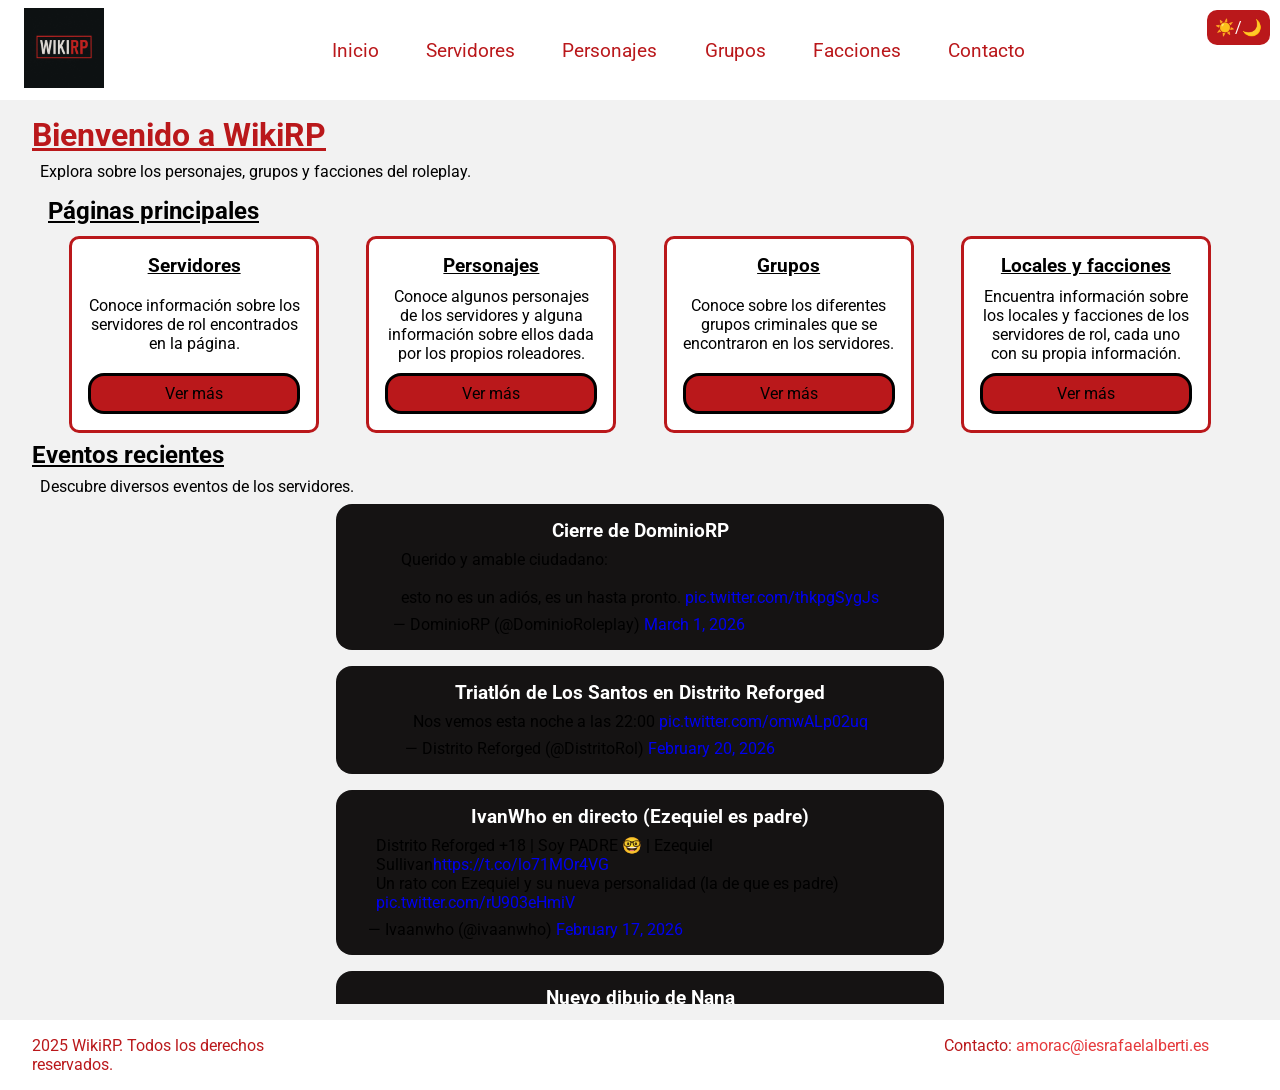
<file: index.html>
<!DOCTYPE html>
<html lang="es">
<head>
    <meta charset="UTF-8">
    <meta name="viewport" content="width=device-width, initial-scale=1.0">
    <link rel="stylesheet" href="assets/css/styles.css">
    <link rel="icon" href="assets/imagenes/logo.png">
    <title>WikiRP - Inicio</title>
</head>
<body>
    <input type="checkbox" id="modo">
    <label for="modo" class="boton_modo">☀️/🌙</label>
    <header class="cabecera">
        <!--Logo apuntando a la pagina index-->
        <a href="index.html" class="enlace_cabecera">
            <img src="assets/imagenes/logo.png" alt="Logo inicio" class="logo_cabecera">
        </a>

        <!--Menú de la cabecera-->
        <nav class="menu_cabecera">
            <ul class="menu_cabecera">
                <li><a href="index.html" class="menu__opcion">Inicio</a></li>
                <li><a href="servidor.html" class="menu__opcion">Servidores</a></li>
                <li><a href="personajes.html" class="menu__opcion">Personajes</a></li>
                <li><a href="grupos.html" class="menu__opcion">Grupos</a></li>
                <li><a href="facciones.html" class="menu__opcion">Facciones</a></li>
                <li><a href="contacto.html" class="menu__opcion">Contacto</a></li>
            </ul>
        </nav>
    </header>
    <main class="cuerpo">
        <section class="bienvenida">
            <h1>Bienvenido a WikiRP</h1>
            <p>Explora sobre los personajes, grupos y facciones del roleplay.</p>
        </section>
        
        <section class="principal">
            <h2>Páginas principales</h2>
            <article class="articulo_principal">
                <h3>Servidores</h3>
                <p>Conoce información sobre los servidores de rol encontrados en la página.</p>
                <a href="servidor.html">Ver más</a>
            </article>
            <article class="articulo_principal">
                <h3>Personajes</h3>
                <p>Conoce algunos personajes de los servidores y alguna información sobre ellos dada por los propios roleadores.</p>
                <a href="personajes.html">Ver más</a>
            </article>
            <article class="articulo_principal">
                <h3>Grupos</h3>
                <p>Conoce sobre los diferentes grupos criminales que se encontraron en los servidores.</p>
                <a href="grupos.html">Ver más</a>
            </article>
            <article class="articulo_principal">
                <h3>Locales y facciones</h3>
                <p>Encuentra información sobre los locales y facciones de los servidores de rol, cada uno con su propia información.</p>
                <a href="facciones.html">Ver más</a>
            </article>
        </section>
        <section class="eventos">
            <h2>Eventos recientes</h2>
            <p>Descubre diversos eventos de los servidores.</p>
            <div class="div_eventos">
                <article class="articulo_eventos">
                    <h3>Cierre de DominioRP</h3>
                    <blockquote class="twitter-tweet"><p lang="es" dir="ltr">Querido y amable ciudadano:<br><br>esto no es un adiós, es un hasta pronto. <a href="https://t.co/thkpgSygJs">pic.twitter.com/thkpgSygJs</a></p>&mdash; DominioRP (@DominioRoleplay) <a href="https://twitter.com/DominioRoleplay/status/2028074700178370876?ref_src=twsrc%5Etfw">March 1, 2026</a></blockquote> <script async src="https://platform.twitter.com/widgets.js" charset="utf-8"></script>
                </article>
                <article class="articulo_eventos">
                    <h3>Triatlón de Los Santos en Distrito Reforged</h3>
                    <blockquote class="twitter-tweet"><p lang="es" dir="ltr">Nos vemos esta noche a las 22:00 <a href="https://t.co/omwALp02uq">pic.twitter.com/omwALp02uq</a></p>&mdash; Distrito Reforged (@DistritoRol) <a href="https://twitter.com/DistritoRol/status/2024901107776967159?ref_src=twsrc%5Etfw">February 20, 2026</a></blockquote> <script async src="https://platform.twitter.com/widgets.js" charset="utf-8"></script>
                </article>
                <article class="articulo_eventos">
                    <h3>IvanWho en directo (Ezequiel es padre)</h3>
                    <blockquote class="twitter-tweet"><p lang="es" dir="ltr">Distrito Reforged +18 | Soy PADRE 🤓 | Ezequiel Sullivan<a href="https://t.co/lo71MOr4VG">https://t.co/lo71MOr4VG</a><br>Un rato con Ezequiel y su nueva personalidad (la de que es padre) <a href="https://t.co/rU903eHmiV">pic.twitter.com/rU903eHmiV</a></p>&mdash; Ivaanwho (@ivaanwho) <a href="https://twitter.com/ivaanwho/status/2023791244493918577?ref_src=twsrc%5Etfw">February 17, 2026</a></blockquote> <script async src="https://platform.twitter.com/widgets.js" charset="utf-8"></script>
                </article>
                <article class="articulo_eventos">
                    <h3>Nuevo dibujo de Nana</h3>
                    <blockquote class="twitter-tweet"><p lang="es" dir="ltr">Aprender a pintar con teoria: ❌<br><br>Aprender a pintar con pjs q me gustan sin saber que hago:✅ <a href="https://t.co/OByi9kUQCJ">pic.twitter.com/OByi9kUQCJ</a></p>&mdash; Nana🍉 (@Nana_ttt_) <a href="https://twitter.com/Nana_ttt_/status/2025393089108480256?ref_src=twsrc%5Etfw">February 22, 2026</a></blockquote> <script async src="https://platform.twitter.com/widgets.js" charset="utf-8"></script>
                </article>
            </div>
            
        </section>
    </main>
    <footer class="pie">
        <p class="pie_parte">2025 WikiRP. Todos los derechos reservados.</p>
        <p class="pie_parte">Contacto: <a href="mailto:amorac@iesrafaelalberti.es">amorac@iesrafaelalberti.es</a></p>
    </footer>
</body>
</html>
</file>
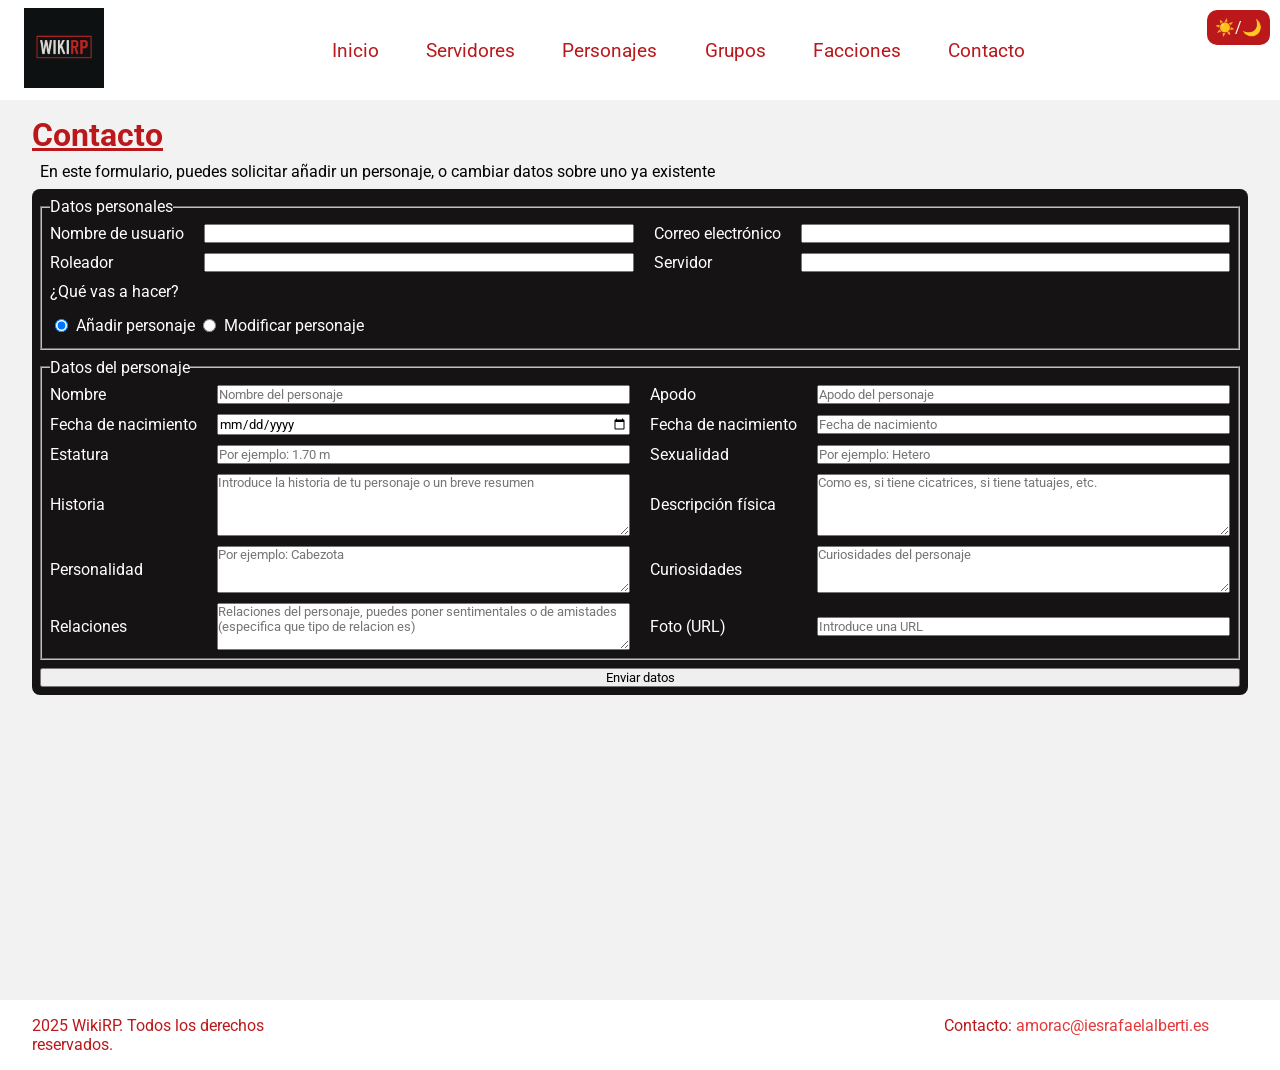
<file: contacto.html>
<!DOCTYPE html>
<html lang="es">
<head>
    <meta charset="UTF-8">
    <meta name="viewport" content="width=device-width, initial-scale=1.0">
    <link rel="stylesheet" href="assets/css/styles.css">
    <link rel="icon" href="assets/imagenes/logo.png">
    <title>WikiRP - Contacto</title>
</head>
<body>
    <input type="checkbox" id="modo">
    <label for="modo" class="boton_modo">☀️/🌙</label>
    <header class="cabecera">
        <!--Logo apuntando a la pagina index-->
        <a href="index.html" class="enlace_cabecera">
            <img src="assets/imagenes/logo.png" alt="Logo inicio" class="logo_cabecera">
        </a>

        <!--Menú de la cabecera-->
        <nav class="menu_cabecera">
            <ul class="menu_cabecera">
                <li><a href="index.html" class="menu__opcion">Inicio</a></li>
                <li><a href="servidor.html" class="menu__opcion">Servidores</a></li>
                <li><a href="personajes.html" class="menu__opcion">Personajes</a></li>
                <li><a href="grupos.html" class="menu__opcion">Grupos</a></li>
                <li><a href="facciones.html" class="menu__opcion">Facciones</a></li>
                <li><a href="contacto.html" class="menu__opcion">Contacto</a></li>
            </ul>
        </nav>
    </header>
    <main class="cuerpo">
        <h1>Contacto</h1>
        <p class="cuerpo_p">En este formulario, puedes solicitar añadir un personaje, o cambiar datos sobre uno ya existente</p>

        <form>
            <fieldset>
                <legend>Datos personales</legend>

                <label for="usuario">Nombre de usuario</label>
                <input type="text" name="usuario" id="usuario" required>

                <label for="email">Correo electrónico</label>
                <input type="email" name="email" id="email" required>

                <label for="roleador">Roleador</label>
                <input type="text" name="roleador" id="roleador" required>

                <label for="servidor">Servidor</label>
                <input type="text" name="servidor" id="servidor" required>

                <p>¿Qué vas a hacer?</p>
                <div class="input_button">
                    <input type="radio" name="boton" value="añadir" checked> Añadir personaje
                    <input type="radio" name="boton" value="modificar"> Modificar personaje
                </div>
            </fieldset>
            <!--Luego con JS se añadrán más campos dependiendo del botón que se elija-->
        </form>
    </main>
    <footer class="pie">
        <p class="pie_parte">2025 WikiRP. Todos los derechos reservados.</p>
        <p class="pie_parte">Contacto: <a href="mailto:amorac@iesrafaelalberti.es">amorac@iesrafaelalberti.es</a></p>
    </footer>
    <script src="assets/js/script.js"></script>
</body>
</html>
</file>
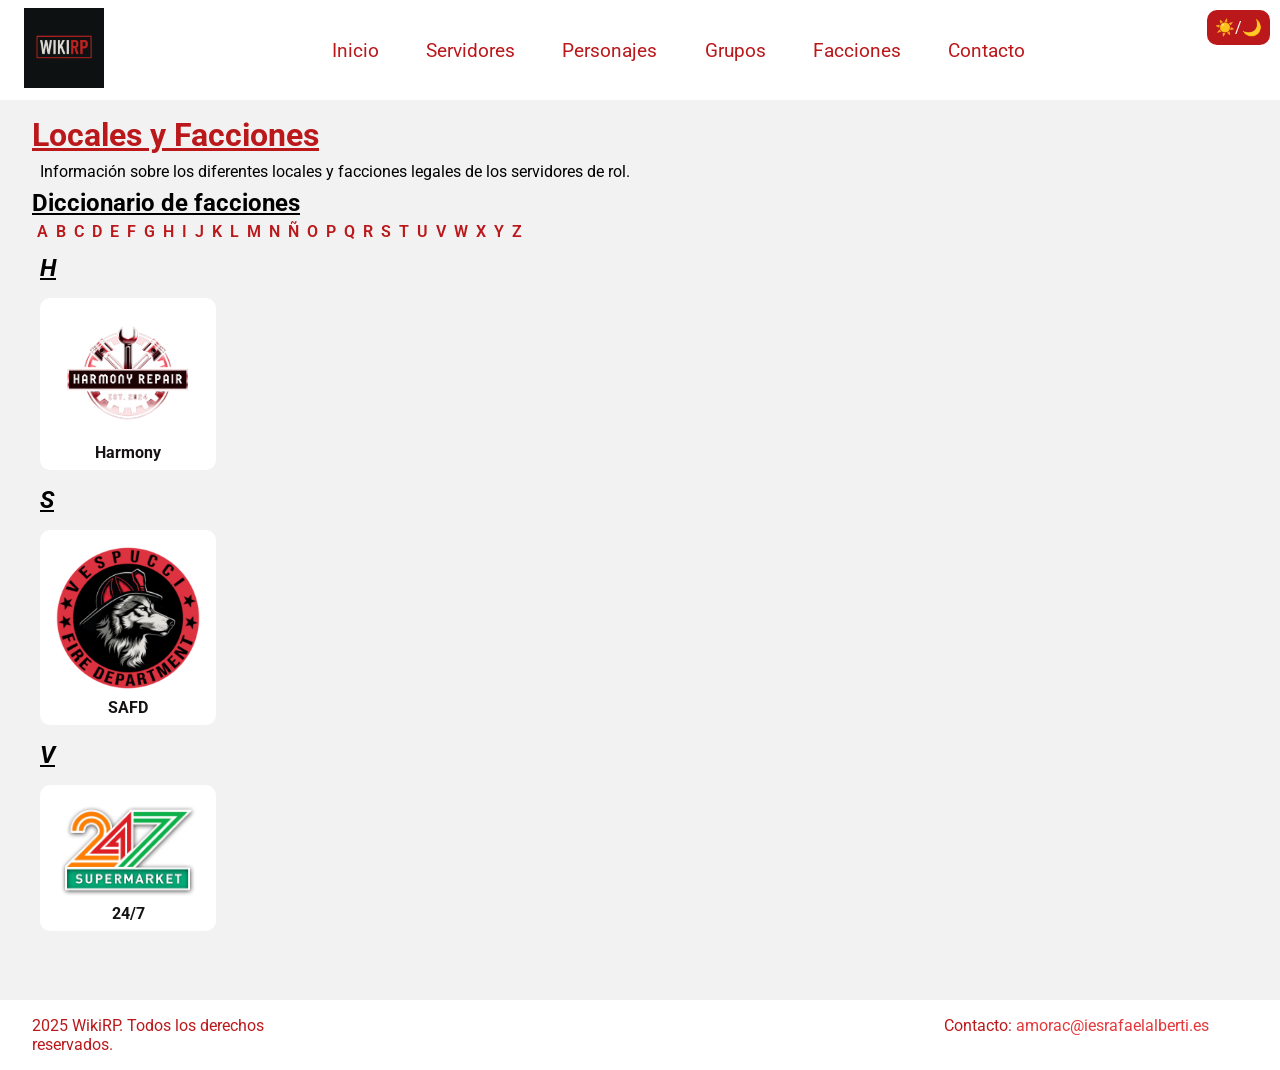
<file: facciones.html>
<!DOCTYPE html>
<html lang="es">
<head>
    <meta charset="UTF-8">
    <meta name="viewport" content="width=device-width, initial-scale=1.0">
    <link rel="stylesheet" href="assets/css/styles.css">
    <link rel="icon" href="assets/imagenes/logo.png">
    <title>WikiRP - Facciones</title>
</head>
<body>
    <input type="checkbox" id="modo">
    <label for="modo" class="boton_modo">☀️/🌙</label>
    <header class="cabecera">
        <!--Logo apuntando a la pagina index-->
        <a href="index.html" class="enlace_cabecera">
            <img src="assets/imagenes/logo.png" alt="Logo inicio" class="logo_cabecera">
        </a>

        <!--Menú de la cabecera-->
        <nav class="menu_cabecera">
            <ul class="menu_cabecera">
                <li><a href="index.html" class="menu__opcion">Inicio</a></li>
                <li><a href="servidor.html" class="menu__opcion">Servidores</a></li>
                <li><a href="personajes.html" class="menu__opcion">Personajes</a></li>
                <li><a href="grupos.html" class="menu__opcion">Grupos</a></li>
                <li><a href="facciones.html" class="menu__opcion">Facciones</a></li>
                <li><a href="contacto.html" class="menu__opcion">Contacto</a></li>
            </ul>
        </nav>
    </header>
    <main class="cuerpo">
        <h1>Locales y Facciones</h1>
        <p class="cuerpo_p">Información sobre los diferentes locales y facciones legales de los servidores de rol.</p>

        <h2>Diccionario de facciones</h2>
        <ul class="diccionario">
            <li><a href="#A">A</a></li>
                <li><a href="#B">B</a></li>
                <li><a href="#C">C</a></li>
                <li><a href="#D">D</a></li>
                <li><a href="#E">E</a></li>
                <li><a href="#F">F</a></li>
                <li><a href="#G">G</a></li>
                <li><a href="#H">H</a></li>
                <li><a href="#I">I</a></li>
                <li><a href="#J">J</a></li>
                <li><a href="#K">K</a></li>
                <li><a href="#L">L</a></li>
                <li><a href="#M">M</a></li>
                <li><a href="#N">N</a></li>
                <li><a href="#Ñ">Ñ</a></li>
                <li><a href="#O">O</a></li>
                <li><a href="#P">P</a></li>
                <li><a href="#Q">Q</a></li>
                <li><a href="#R">R</a></li>
                <li><a href="#S">S</a></li>
                <li><a href="#T">T</a></li>
                <li><a href="#U">U</a></li>
                <li><a href="#V">V</a></li>
                <li><a href="#W">W</a></li>
                <li><a href="#X">X</a></li>
                <li><a href="#Y">Y</a></li>
                <li><a href="#Z">Z</a></li>
        </ul>

        <section class="lista_diccionario">
            <h3 id="H">H</h3>
            <ul class="elemento_diccionario">
                <li>
                    <a href="facciones/harmony.html">
                        <img src="assets/imagenes/imagenes_facciones/harmony-logo.png" alt="Logo del Harmony">
                        <span>Harmony</span>
                    </a>
                </li>
            </ul>

            <h3 id="S">S</h3>
            <ul class="elemento_diccionario">
                <li>
                    <a href="facciones/safd.html">
                        <img src="assets/imagenes/imagenes_facciones/logo_safd_infames.png" alt="Logo de SAFD de infames">
                        <span>SAFD</span>
                    </a>
                </li>
            </ul>

            <h3 id="V">V</h3>
            <ul class="elemento_diccionario">
                <li>
                    <a href="facciones/247.html">
                        <img src="assets/imagenes/imagenes_facciones/247_logo.png" alt="Logo del 24/7">
                        <span>24/7</span>
                    </a>
                </li>
            </ul>
        </section>
    </main>
    <footer class="pie">
        <p class="pie_parte">2025 WikiRP. Todos los derechos reservados.</p>
        <p class="pie_parte">Contacto: <a href="mailto:amorac@iesrafaelalberti.es">amorac@iesrafaelalberti.es</a></p>
    </footer>
</body>
</html>
</file>
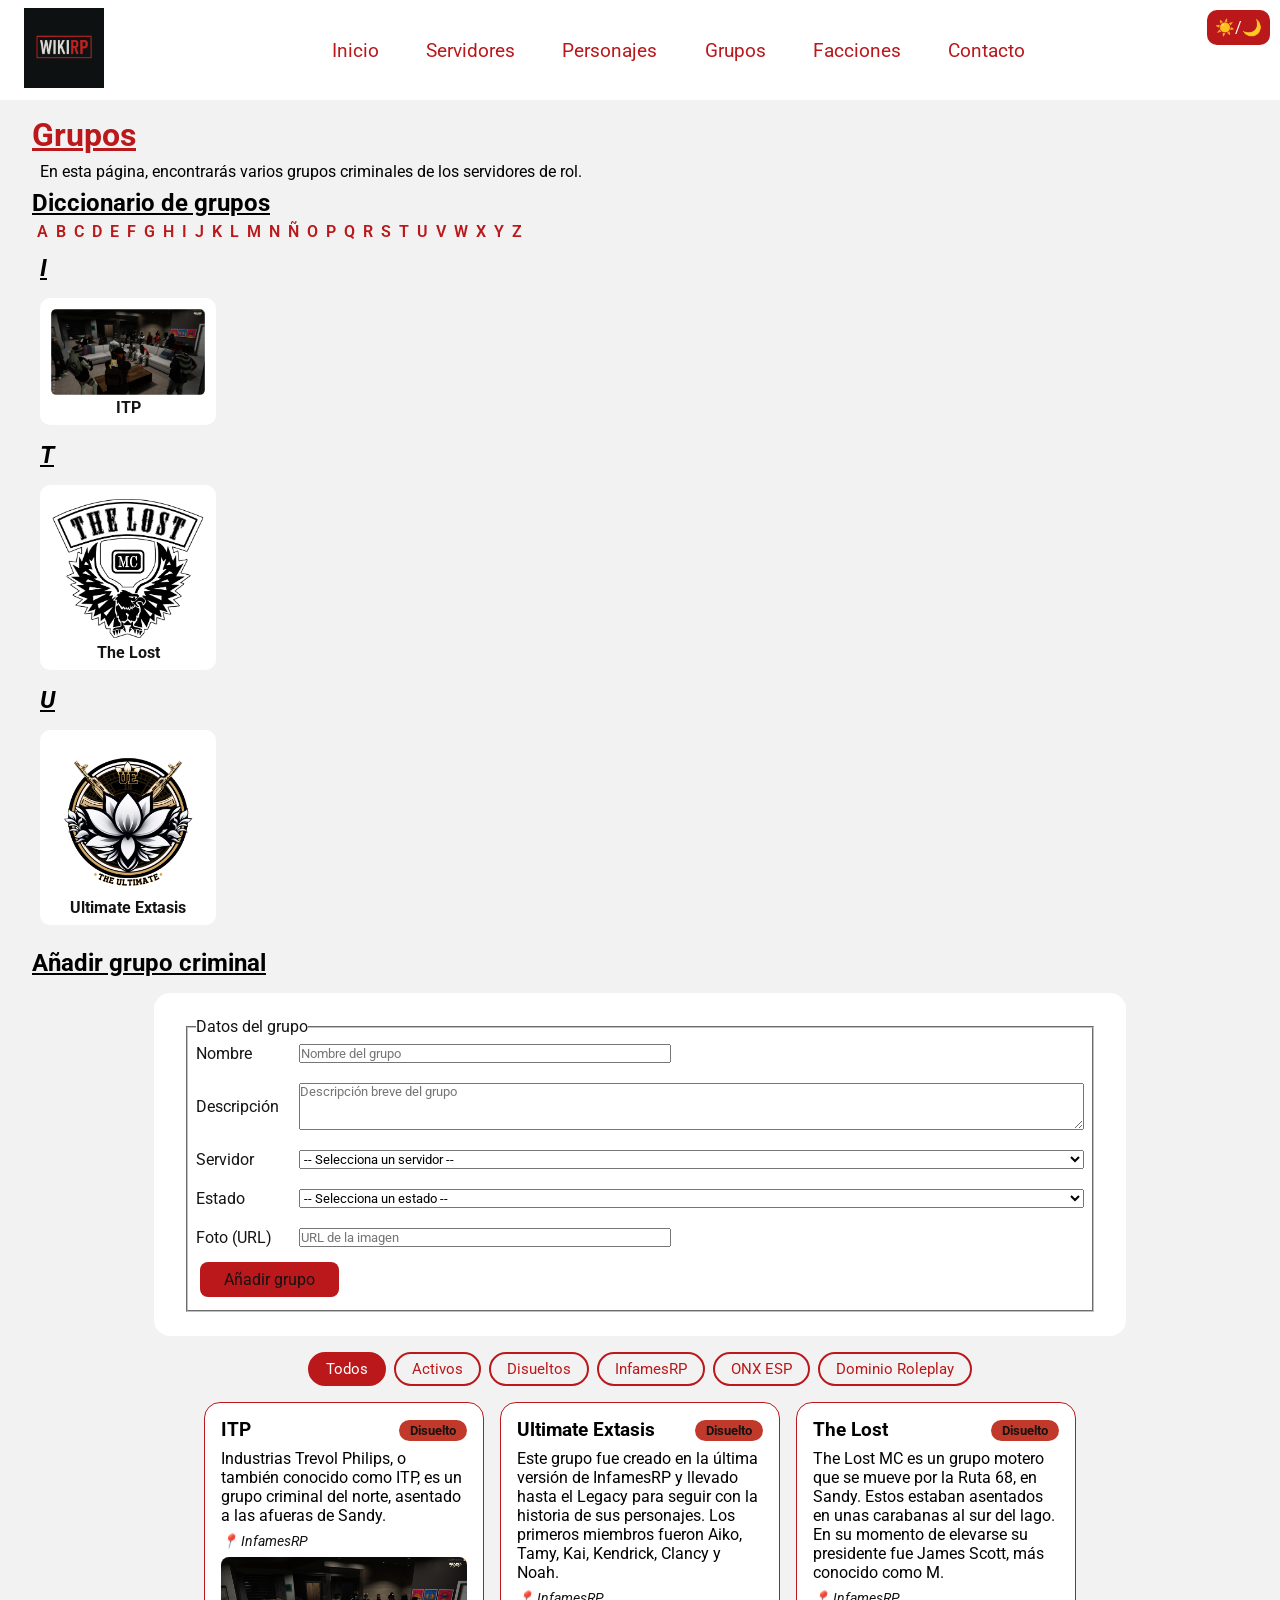
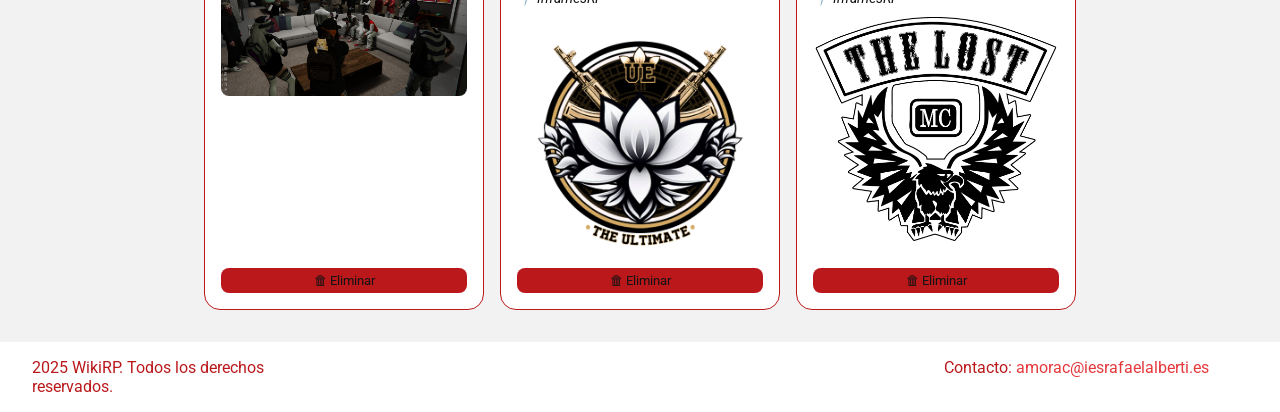
<file: grupos.html>
<!DOCTYPE html>
<html lang="es">
<head>
    <meta charset="UTF-8">
    <meta name="viewport" content="width=device-width, initial-scale=1.0">
    <link rel="stylesheet" href="assets/css/styles.css">
    <link rel="icon" href="assets/imagenes/logo.png">
    <title>WikiRP - Grupos</title>
</head>
<body>
    <input type="checkbox" id="modo">
    <label for="modo" class="boton_modo">☀️/🌙</label>
    <header class="cabecera">
        <!--Logo apuntando a la pagina index-->
        <a href="index.html" class="enlace_cabecera">
            <img src="assets/imagenes/logo.png" alt="Logo inicio" class="logo_cabecera">
        </a>

        <!--Menú de la cabecera-->
        <nav class="menu_cabecera">
            <ul class="menu_cabecera">
                <li><a href="index.html" class="menu__opcion">Inicio</a></li>
                <li><a href="servidor.html" class="menu__opcion">Servidores</a></li>
                <li><a href="personajes.html" class="menu__opcion">Personajes</a></li>
                <li><a href="grupos.html" class="menu__opcion">Grupos</a></li>
                <li><a href="facciones.html" class="menu__opcion">Facciones</a></li>
                <li><a href="contacto.html" class="menu__opcion">Contacto</a></li>
            </ul>
        </nav>
    </header>
    <main class="cuerpo">
        <h1>Grupos</h1>
        <p class="cuerpo_p">En esta página, encontrarás varios grupos criminales de los servidores de rol.</p>

        <h2>Diccionario de grupos</h2>
        <ul class="diccionario">
            <li><a href="#A">A</a></li>
                <li><a href="#B">B</a></li>
                <li><a href="#C">C</a></li>
                <li><a href="#D">D</a></li>
                <li><a href="#E">E</a></li>
                <li><a href="#F">F</a></li>
                <li><a href="#G">G</a></li>
                <li><a href="#H">H</a></li>
                <li><a href="#I">I</a></li>
                <li><a href="#J">J</a></li>
                <li><a href="#K">K</a></li>
                <li><a href="#L">L</a></li>
                <li><a href="#M">M</a></li>
                <li><a href="#N">N</a></li>
                <li><a href="#Ñ">Ñ</a></li>
                <li><a href="#O">O</a></li>
                <li><a href="#P">P</a></li>
                <li><a href="#Q">Q</a></li>
                <li><a href="#R">R</a></li>
                <li><a href="#S">S</a></li>
                <li><a href="#T">T</a></li>
                <li><a href="#U">U</a></li>
                <li><a href="#V">V</a></li>
                <li><a href="#W">W</a></li>
                <li><a href="#X">X</a></li>
                <li><a href="#Y">Y</a></li>
                <li><a href="#Z">Z</a></li>
        </ul>

        <section class="lista_diccionario">
            <h3 id="I">I</h3>
            <ul class="elemento_diccionario">
                <li>
                    <a href="grupos/itp.html">
                        <img src="assets/imagenes/imagenes_grupos/itp-reunion.png" alt="Imagen sobre ITP">
                        <span>ITP</span>
                    </a>
                </li>
            </ul>

            <h3 id="T">T</h3>
            <ul class="elemento_diccionario">
                <li>
                    <a href="grupos/the-lost.html">
                        <img src="assets/imagenes/imagenes_grupos/The_Lost_logo.png" alt="Logo de The Lost">
                        <span>The Lost</span>
                    </a>
                </li>
            </ul>

            <h3 id="U">U</h3>
            <ul class="elemento_diccionario">
                <li>
                    <a href="grupos/ultimate-extasis.html">
                        <img src="assets/imagenes/imagenes_grupos/the-ultimate.png" alt="Logo de Ultimate Extasis">
                        <span>Ultimate Extasis</span>
                    </a>
                </li>
            </ul>
        </section>
    </main>
    <footer class="pie">
        <p class="pie_parte">2025 WikiRP. Todos los derechos reservados.</p>
        <p class="pie_parte">Contacto: <a href="mailto:amorac@iesrafaelalberti.es">amorac@iesrafaelalberti.es</a></p>
    </footer>
    <script src="assets/js/script.js"></script>
</body>
</html>
</file>
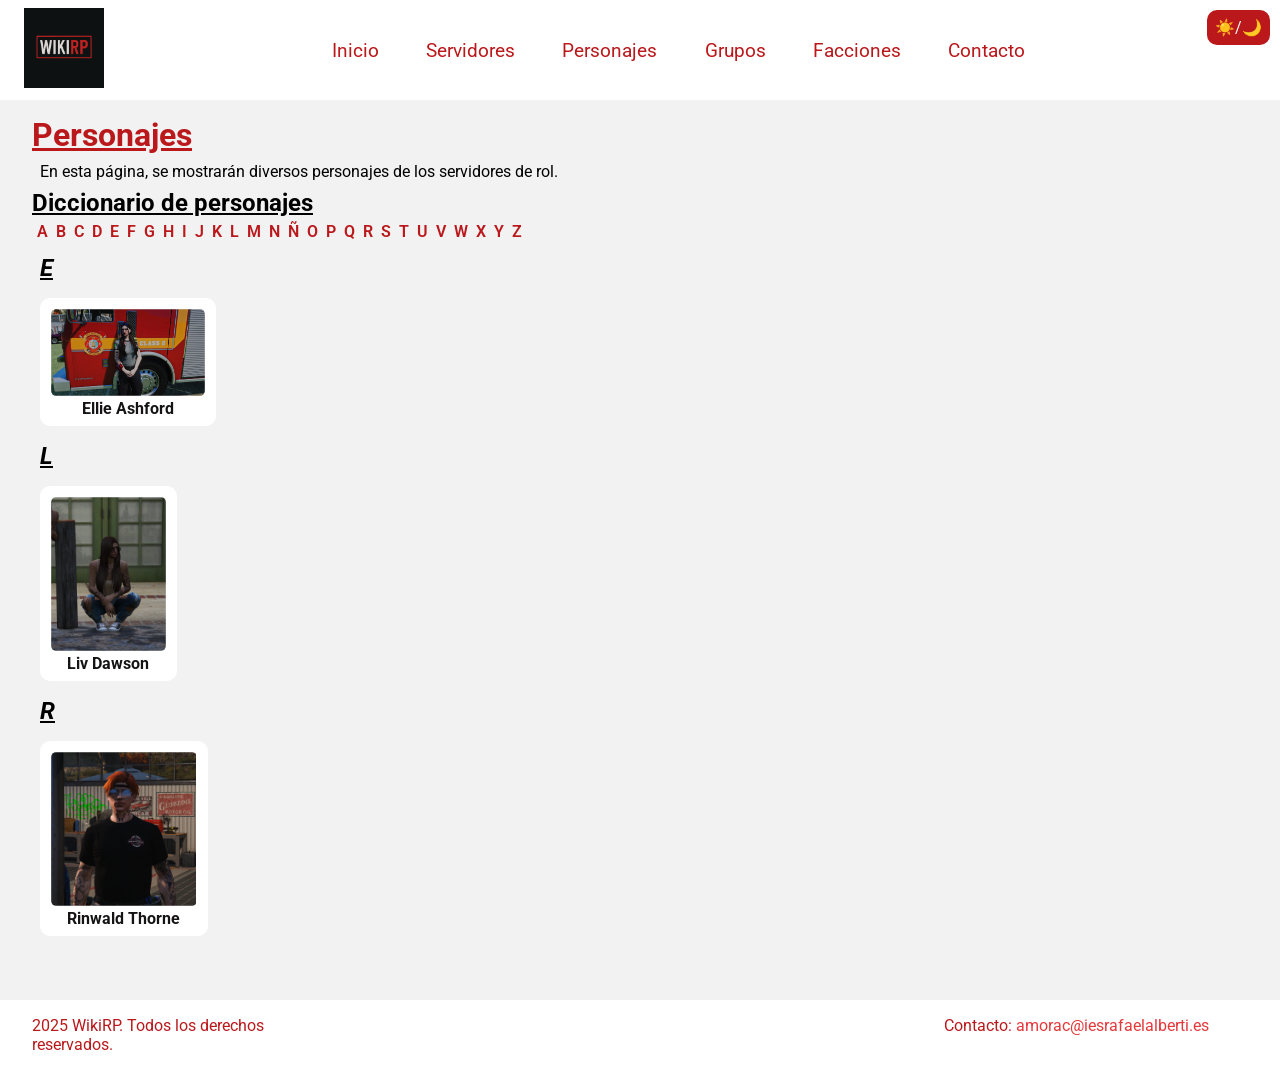
<file: personajes.html>
<!DOCTYPE html>
<html lang="es">
<head>
    <meta charset="UTF-8">
    <meta name="viewport" content="width=device-width, initial-scale=1.0">
    <link rel="stylesheet" href="assets/css/styles.css">
    <link rel="icon" href="assets/imagenes/logo.png">
    <title>WikiRP - Personajes</title>
</head>
<body>
    <input type="checkbox" id="modo">
    <label for="modo" class="boton_modo">☀️/🌙</label>
    <header class="cabecera">
        <!--Logo apuntando a la pagina index-->
        <a href="index.html" class="enlace_cabecera">
            <img src="assets/imagenes/logo.png" alt="Logo inicio" class="logo_cabecera">
        </a>

        <!--Menú de la cabecera-->
        <nav class="menu_cabecera">
            <ul class="menu_cabecera">
                <li><a href="index.html" class="menu__opcion">Inicio</a></li>
                <li><a href="servidor.html" class="menu__opcion">Servidores</a></li>
                <li><a href="personajes.html" class="menu__opcion">Personajes</a></li>
                <li><a href="grupos.html" class="menu__opcion">Grupos</a></li>
                <li><a href="facciones.html" class="menu__opcion">Facciones</a></li>
                <li><a href="contacto.html" class="menu__opcion">Contacto</a></li>
            </ul>
        </nav>
    </header>
    <main class="cuerpo">
        <h1>Personajes</h1>
        <p class="cuerpo_p">En esta página, se mostrarán diversos personajes de los servidores de rol.</p>
        <h2>Diccionario de personajes</h2>
        <ul class="diccionario">
            <li><a href="#A">A</a></li>
            <li><a href="#B">B</a></li>
            <li><a href="#C">C</a></li>
            <li><a href="#D">D</a></li>
            <li><a href="#E">E</a></li>
            <li><a href="#F">F</a></li>
            <li><a href="#G">G</a></li>
            <li><a href="#H">H</a></li>
            <li><a href="#I">I</a></li>
            <li><a href="#J">J</a></li>
            <li><a href="#K">K</a></li>
            <li><a href="#L">L</a></li>
            <li><a href="#M">M</a></li>
            <li><a href="#N">N</a></li>
            <li><a href="#Ñ">Ñ</a></li>
            <li><a href="#O">O</a></li>
            <li><a href="#P">P</a></li>
            <li><a href="#Q">Q</a></li>
            <li><a href="#R">R</a></li>
            <li><a href="#S">S</a></li>
            <li><a href="#T">T</a></li>
            <li><a href="#U">U</a></li>
            <li><a href="#V">V</a></li>
            <li><a href="#W">W</a></li>
            <li><a href="#X">X</a></li>
            <li><a href="#Y">Y</a></li>
            <li><a href="#Z">Z</a></li>
        </ul>
    
        <section class="lista_diccionario">
            <h3 id="E">E</h3>
            <ul class="elemento_diccionario">
                <li>
                    <a href="personajes/ellie-ashford.html">
                        <img src="assets/imagenes/imagenes_personajes/ellie.png" alt="Ellie Ashford">
                        <span>Ellie Ashford</span>
                    </a>
                </li>
            </ul>

            <h3 id="L">L</h3>
            <ul class="elemento_diccionario">
                <li>
                    <a href="personajes/liv-dawson.html">
                        <img src="assets/imagenes/imagenes_personajes/liv.png" alt="">
                        <span>Liv Dawson</span>
                    </a>
                </li>
            </ul>

            <h3 id="R">R</h3>
            <ul class="elemento_diccionario">
                <li>
                    <a href="personajes/rinwald-thorne.html">
                        <img src="assets/imagenes/imagenes_personajes/rin.png" alt="Rinwald Thorne">
                        <span>Rinwald Thorne</span>
                    </a>
                </li>
            </ul>
        </section>
    </main>
    <footer class="pie">
        <p class="pie_parte">2025 WikiRP. Todos los derechos reservados.</p>
        <p class="pie_parte">Contacto: <a href="mailto:amorac@iesrafaelalberti.es">amorac@iesrafaelalberti.es</a></p>
    </footer>
</body>
</html>
</file>
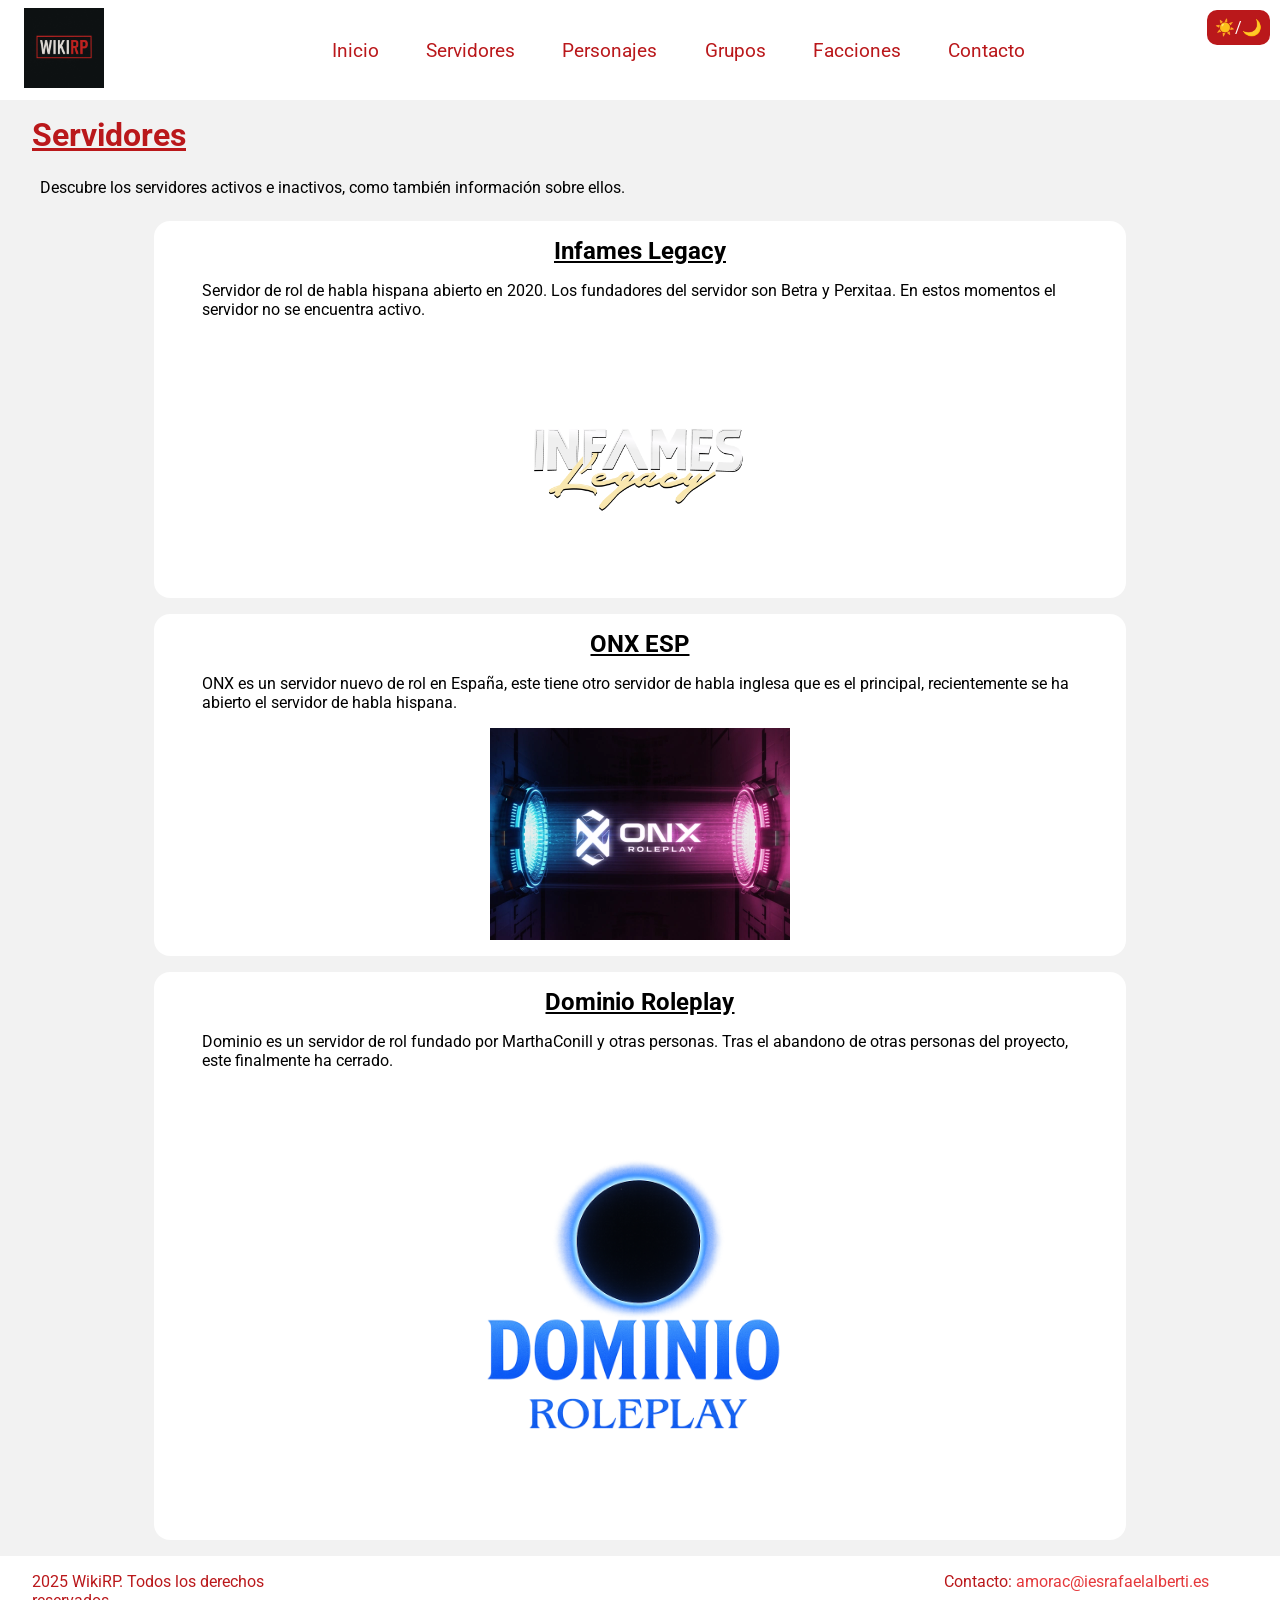
<file: servidor.html>
<!DOCTYPE html>
<html lang="es">
<head>
    <meta charset="UTF-8">
    <meta name="viewport" content="width=device-width, initial-scale=1.0">
    <link rel="stylesheet" href="assets/css/styles.css">
    <link rel="icon" href="assets/imagenes/logo.png">
    <title>WikiRP - Servidores</title>
</head>
<body>
    <input type="checkbox" id="modo">
    <label for="modo" class="boton_modo">☀️/🌙</label>
    <header class="cabecera">
        <!--Logo apuntando a la pagina index-->
        <a href="index.html" class="enlace_cabecera">
            <img src="assets/imagenes/logo.png" alt="Logo inicio" class="logo_cabecera">
        </a>

        <!--Menú de la cabecera-->
        <nav class="menu_cabecera">
            <ul class="menu_cabecera">
                <li><a href="index.html" class="menu__opcion">Inicio</a></li>
                <li><a href="servidor.html" class="menu__opcion">Servidores</a></li>
                <li><a href="personajes.html" class="menu__opcion">Personajes</a></li>
                <li><a href="grupos.html" class="menu__opcion">Grupos</a></li>
                <li><a href="facciones.html" class="menu__opcion">Facciones</a></li>
                <li><a href="contacto.html" class="menu__opcion">Contacto</a></li>
            </ul>
        </nav>
    </header>
    <main class="cuerpo">
        <section class="servidores_section">
            <h1>Servidores</h1>
            <p class="cuerpo_p">Descubre los servidores activos e inactivos, como también información sobre ellos.</p>
            <article class="articulos_servidores">
                <h2><a href="servidores/infamesrp.html">Infames Legacy</a></h2>
                <p>Servidor de rol de habla hispana abierto en 2020. Los fundadores del servidor son Betra y Perxitaa. En estos momentos el servidor no se encuentra activo.</p>
                <a href="servidores/infamesrp.html"><img src="assets/imagenes/imagenes_servidores/infames_logo.png" alt="Imagen sobre el logo de infames con enlace a la página de infames"></a>
            </article>
            <article class="articulos_servidores">
                <h2><a href="servidores/onxrp.html">ONX ESP</a></h2>
                <p>ONX es un servidor nuevo de rol en España, este tiene otro servidor de habla inglesa que es el principal, recientemente se ha abierto el servidor de habla hispana.</p>
                <a href="servidores/onxrp.html"><img src="assets/imagenes/imagenes_servidores/onx_logo.png" alt="Imagen sobre el logo de onx con enlace a la página de onx"></a>
            </article>
            <article class="articulos_servidores">
                <h2><a href="servidores/dominiorp.html">Dominio Roleplay</a></h2>
                <p>Dominio es un servidor de rol fundado por MarthaConill y otras personas. Tras el abandono de otras personas del proyecto, este finalmente ha cerrado.</p>
                <a href="servidores/dominiorp.html"><img src="assets/imagenes/imagenes_servidores/dominio_logo.png" alt="Imagen sobre el logo de dominio con enlace a la página de dominio"></a>
            </article>
        </section>
    </main>
    <footer class="pie">
        <p class="pie_parte">2025 WikiRP. Todos los derechos reservados.</p>
        <p class="pie_parte">Contacto: <a href="mailto:amorac@iesrafaelalberti.es">amorac@iesrafaelalberti.es</a></p>
    </footer>
</body>
</html>
</file>
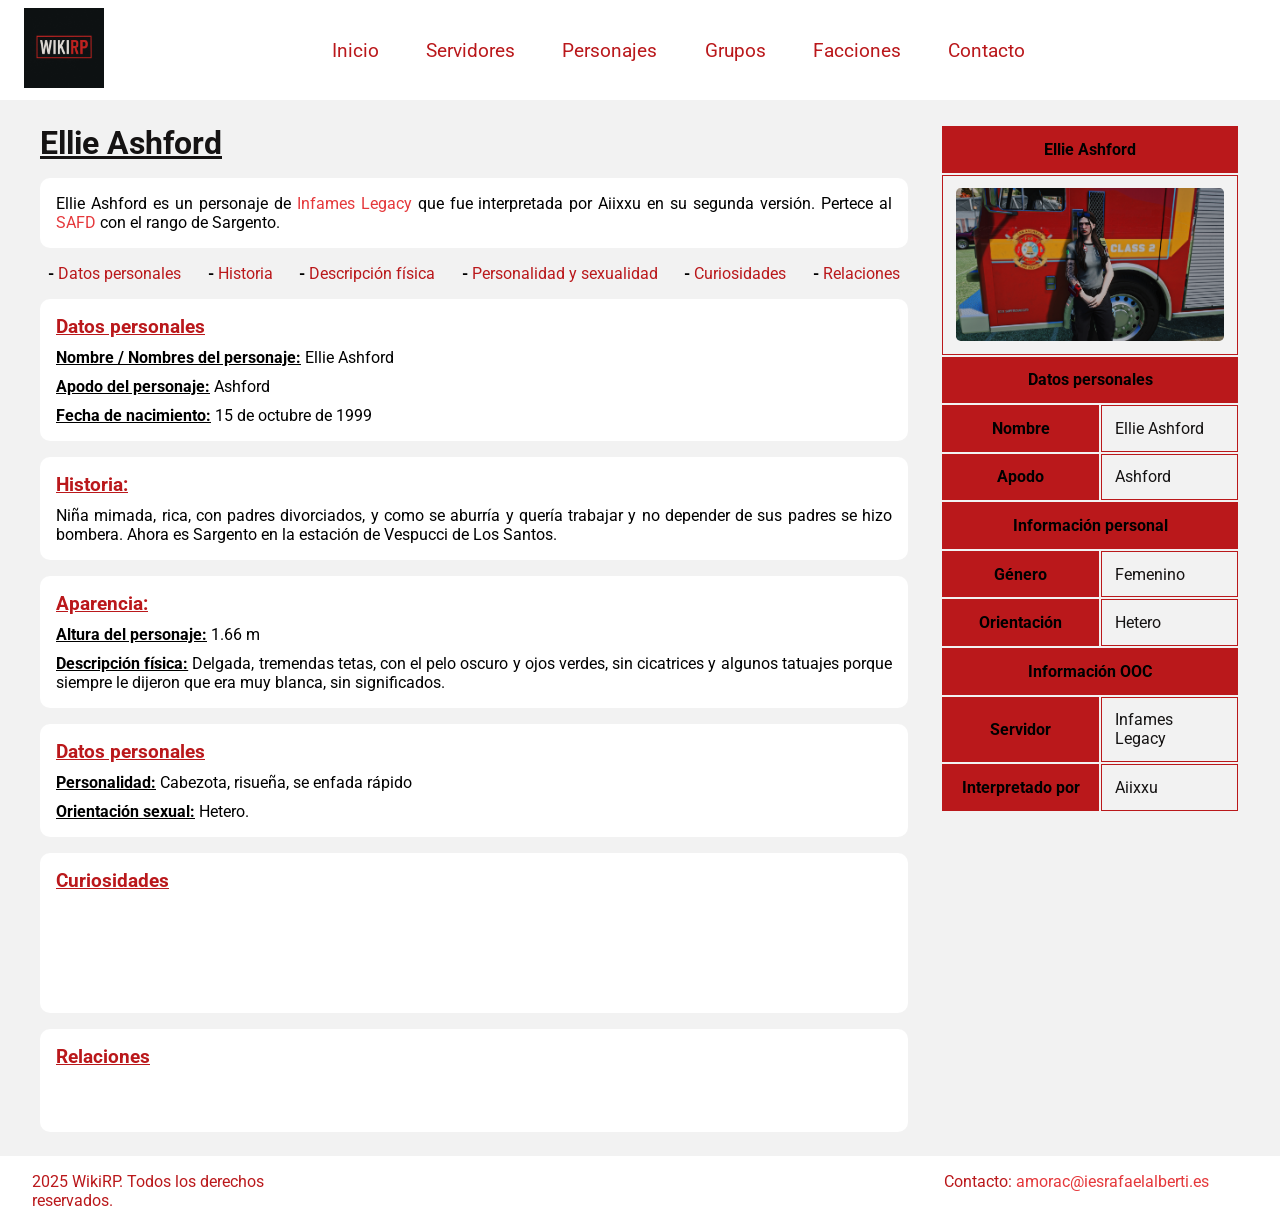
<file: personajes/ellie-ashford.html>
<!DOCTYPE html>
<html lang="es">
<head>
    <meta charset="UTF-8">
    <meta name="viewport" content="width=device-width, initial-scale=1.0">
    <link rel="stylesheet" href="../assets/css/styles.css">
    <link rel="icon" href="../assets/imagenes/logo.png">
    <title>WikiRP - Ellie Ashford</title>
</head>
<body>
    <header class="cabecera">
        <!--Logo apuntando a la pagina index-->
        <a href="../index.html" class="enlace_cabecera">
            <img src="../assets/imagenes/logo.png" alt="Logo inicio" class="logo_cabecera">
        </a>

        <!--Menú de la cabecera-->
        <nav class="menu_cabecera">
            <ul class="menu_cabecera">
                <li><a href="../index.html" class="menu__opcion">Inicio</a></li>
                <li><a href="../servidor.html" class="menu__opcion">Servidores</a></li>
                <li><a href="../personajes.html" class="menu__opcion">Personajes</a></li>
                <li><a href="../grupos.html" class="menu__opcion">Grupos</a></li>
                <li><a href="../facciones.html" class="menu__opcion">Facciones</a></li>
                <li><a href="../contacto.html" class="menu__opcion">Contacto</a></li>
            </ul>
        </nav>
    </header>
    <main class="cuerpo">
        <section class="personaje">
            <div class="personaje_contenido">
                <h1>Ellie Ashford</h1>
                <p class="personaje_texto">Ellie Ashford es un personaje de <a href="../servidores/infamesrp.html">Infames Legacy</a> que fue interpretada por Aiixxu en su segunda versión. Pertece al <a href="../facciones/safd.html">SAFD</a> con el rango de Sargento.</p>
                
                <ul class="enlaces_personaje">
                    <li><a href="#datos-personales">Datos personales</a></li>
                    <li><a href="#historia">Historia</a></li>
                    <li><a href="#descripcion-fisica">Descripción física</a></li>
                    <li><a href="#personalidad">Personalidad y sexualidad</a></li>
                    <li><a href="#curiosidades">Curiosidades</a></li>
                    <li><a href="#relaciones">Relaciones</a></li>
                </ul>
                <article id="datos-personales">
                    <h2>Datos personales</h2>
                    <p><span>Nombre / Nombres del personaje:</span> Ellie Ashford</p>
                    <p><span>Apodo del personaje:</span> Ashford</p>
                    <p><span>Fecha de nacimiento:</span> 15 de octubre de 1999</p>
                </article>
                <article id="historia">
                    <h2>Historia:</h2>
                    <p>Niña mimada, rica, con padres divorciados, y como se aburría y quería trabajar y no depender de sus padres se hizo bombera. Ahora es Sargento en la estación de Vespucci de Los Santos.</p>
                </article>
                <article id="descripcion-fisica">
                    <h2>Aparencia:</h2>
                    <p><span>Altura del personaje:</span> 1.66 m</p>
                    <p><span>Descripción física:</span> Delgada, tremendas tetas, con el pelo oscuro y ojos verdes, sin cicatrices y algunos tatuajes porque siempre le dijeron que era muy blanca, sin significados.</p>
                </article>
                <article id="personalidad">
                    <h2>Datos personales</h2>
                    <p><span>Personalidad:</span> Cabezota, risueña, se enfada rápido</p>
                    <p><span>Orientación sexual:</span> Hetero.</p>
                </article>
                <article id="curiosidades">
                    <h2>Curiosidades</h2>
                    <ul>
                        <li>Se operó las tetas.</li>
                        <li>Tiene un castillo en Irlanda.</li>
                        <li>Le encantan las chuches ácidas.</li>
                        <li>Le encantan los animales, tiene hasta una serpiente.</li>
                        <li>Es alérgica al chocolate.</li>
                    </ul>
                </article>
                <article id="relaciones">
                    <h2>Relaciones</h2>
                    <ul>
                        <li>Casada con su trabajo</li>
                        <li>Divorciada de Blake Evans</li>
                    </ul>
                </article>
            </div>
            

            <table class="personaje_tabla">
                <tr>
                    <th colspan="2">Ellie Ashford</th>
                </tr>
                <tr>
                    <td colspan="2"><img src="../assets/imagenes/imagenes_personajes/ellie.png" alt="imagen personaje" height="200"></td>
                </tr>
                <tr>
                    <th colspan="2">Datos personales</th>
                </tr>
                <tr>
                    <th>Nombre</th>
                    <td>Ellie Ashford</td>
                </tr>
                <tr>
                    <th>Apodo</th>
                    <td>Ashford</td>
                </tr>
                <tr>
                    <th colspan="2">Información personal</th>
                </tr>
                <tr>
                    <th>Género</th>
                    <td>Femenino</td>
                </tr>
                <tr>
                    <th>Orientación</th>
                    <td>Hetero</td>
                </tr>
                <tr>
                    <th colspan="2">Información OOC</th>
                </tr>
                <tr>
                    <th>Servidor</th>
                    <td><a href="../servidores/infamesrp.html">Infames Legacy</a></td>
                </tr>
                <tr>
                    <th>Interpretado por</th>
                    <td>Aiixxu</td>
                </tr>
            </table>
        </section>
    </main>
    <footer class="pie">
        <p class="pie_parte">2025 WikiRP. Todos los derechos reservados.</p>
        <p class="pie_parte">Contacto: <a href="mailto:amorac@iesrafaelalberti.es">amorac@iesrafaelalberti.es</a></p>
    </footer>
</body>
</html>
</file>
<file: assets/css/styles.css>
/*Variables e importaciones*/
@import url('https://fonts.googleapis.com/css2?family=Karla:ital,wght@0,200..800;1,200..800&family=Roboto:ital,wght@0,100..900;1,100..900&display=swap');


:root{
    --color-primario: #E5383B;
    --color-secundario: #0B090A;
    --color-terciario: #BA181B;
    --color-cuarto: #151313;
    --color-quinto: #d3d3d3;
    --color-texto: white;
}
#modo{
    display:none;
}

.boton_modo{
    position: fixed;
    top: 10px;
    right: 10px;
    background: var(--color-terciario);
    padding: 8px;
    border-radius: 10px;
    cursor: pointer;
}

#modo:checked ~ *{
    --color-secundario: #ffffff;
    --color-cuarto: #f2f2f2;
    --color-quinto: #151313;
    --color-texto: black;
}

@media (prefers-color-scheme: light) {
    :root{
        --color-primario: #E5383B;
        --color-secundario: #ffffff;
        --color-terciario: #BA181B;
        --color-cuarto: #f2f2f2;
        --color-quinto: #151313;
        --color-texto: black;
    }

    p, h2, h3, h4, h5, h6{
        color: var(--color-texto);
    }
}

*{
    padding: 0;
    margin: 0;
    box-sizing: border-box;
    font-family: "Roboto", sans-serif;
}
a{
    text-decoration: none;
}

p, h2, h3, h4, h5, h6{
    color: var(--color-texto);
}
html, body{
    height: 100%;
}

h1{
    color: var(--color-terciario);
    font-size: xx-large;
    text-decoration: underline;
}

h2{
    text-decoration: underline;
}

/*Cabecera*/
.cabecera{
    padding: 0.5rem 1.5rem;
    display: flex;
    justify-content: space-between;
    background-color: var(--color-secundario);

}

.enlace_cabecera{
    width: 10%;
}

.logo_cabecera{
    width: 10%;
    min-width: 80px;
}

.menu_cabecera{
    width: 75%;
    display: flex;
    justify-content: space-between;
    align-items: center;
    list-style: none;
    gap: 0.5rem;
}

.menu__opcion{
    color: var(--color-terciario);
    font-size: 1.2rem;
    width: 25%;
    text-align: center;
}

/*Cuerpo*/
.cuerpo{
    background-color: var(--color-cuarto);
    padding: 1rem 2rem;
    min-height: 100%;
}

/*Pie*/
.pie{
    padding: 1rem 2rem;
    display: flex;
    justify-content: space-between;
    background-color: var(--color-secundario);
    flex-wrap: wrap;
}

.pie_parte{
    width: 25%;
    font-size: 1rem;
    color: var(--color-terciario);
}

.pie_parte a{
    color: var(--color-primario);
}


/*Index*/
.bienvenida p{
    padding: 0.5rem;
}

.principal{
    padding: 0.5rem 1rem;
    display: flex;
    flex-direction: row;
    justify-content: space-around;
    flex-wrap: wrap;
    gap: 5px;
}

.principal h2{
    width: 100%;
    padding-bottom: 0.5%;
}

.articulo_principal{
    width: 250px;
    border-style: solid;
    border-color: var(--color-terciario);
    padding: 1rem 1rem;
    display: flex;
    flex-direction: column;
    justify-content: space-between;
    border-radius: 10px;
    gap: 10px;
    background-color: var(--color-secundario);
    text-align: center;
}

.articulo_principal h3{
    text-decoration: underline;
}

.articulo_principal a {
    display: flex;
    padding: 0.5rem 1rem;

    justify-content: center;
    border: solid;
    border-radius: 1rem;
    background-color: var(--color-terciario);

    color: black;

    transition: transform 0.3s ease, background-color 0.3s ease;
}

.articulo_principal a:hover{
    transform: scale(1.1);
    background-color: var(--color-primario);
}

.eventos{
    display: flex;
    flex-direction: column;
}

.eventos p{
    padding: 0.5rem;
}

.div_eventos{
    height: 500px;
    display: flex;
    flex-direction: column;
    gap: 1rem;
    align-items: center;
    overflow: scroll;
    overflow-x: hidden;
}

.articulo_eventos{
    background-color: var(--color-quinto);
    padding: 1rem 2rem;
    display: flex;
    flex-direction: column;
    align-items: center;

    width: 50%;

    border-radius: 1rem;
}

.articulo_eventos h3{
    color: var(--color-secundario);
}

/*Página de servidores*/
.cuerpo_p{
    padding: 0.5rem;
}

.servidores_section{
    display: flex;
    flex-direction: column;
    gap: 1rem;
    align-items: center;
}

.servidores_section h1, .servidores_section p{
    width: 100%;
}

.articulos_servidores{
    display: flex;
    flex-direction: column;
    align-items: center;
    padding: 1rem 3rem;
    border-radius: 1rem;
    background-color: var(--color-secundario);
    gap: 1rem;
    width: 80%;
}

.articulos_servidores img{
    width: 50%;
    display: block;
    margin: 0 auto;
}

.articulos_servidores a{
    color: var(--color-texto);
}

/*Diccionarios*/
.diccionario{
    display: flex;
    gap: 0.5rem;
    padding: 0.3rem;
}
.diccionario a{
    color: var(--color-terciario);
    font-weight: 600;
    transition: transform 0.3s ease, color 0.2s ease;
    display: inline-block;
}

.diccionario a:hover{
    color: var(--color-primario);
    transform: scale(1.5);
}

.diccionario li {
    list-style: none;
}

.lista_diccionario{
    display: flex;
    flex-direction: column;
    padding: 0.5rem;
    gap: 1rem;
}

.lista_diccionario ul{
    list-style: none;
}

.lista_diccionario h3{
    font-size: 1.5rem;
    font-style: oblique;
    text-decoration: underline;
}

.elemento_diccionario{
    display: flex;
    flex-wrap: wrap;
    gap: 50px;
}

.elemento_diccionario li a{
    display: flex;
    flex-direction: column;
    align-items: center;
    border-radius: 10px;
    background-color: var(--color-secundario);
    padding: 0.5rem;
    transition: transform 0.3s ease, background 0.3s ease;
}

.elemento_diccionario li a:hover{
    transform: scale(1.5);
    background-color: var(--color-terciario);
}

.elemento_diccionario img{
    max-width: 160px;
    max-height: 160px;
    border-radius: 8px;
    transition: transform 0.3s ease;
    padding: 0.2rem;
}

.elemento_diccionario span{
    color: var(--color-quinto);
    font-weight: bold;
}

/*Página contacto*/
form{
    background-color: var(--color-quinto);
    padding: 0.5rem;
    border-radius: 0.5rem;
    display: flex;
    flex-direction: column;
    gap: 0.5rem;
}

legend{
    color: var(--color-secundario);
}

label {
    color: var(--color-secundario);
}

fieldset{
    display: grid;
    grid-template-columns: auto 1fr auto 1fr;
    gap: 10px 20px;
    align-items: center;
    padding: 0.5rem;
}

fieldset p {
    color: var(--color-secundario);
}

.input_button{
    display:flex;
    padding: 0.3rem;
    gap: 0.5rem;
    color: var(--color-secundario);
}

fieldset p, .input_button{
    grid-column: 1 / -1;
}

/*Página de personaje*/
.personaje{
    padding: 0.5rem;
    display: flex;
    gap: 2rem;
    align-items: flex-start;
    flex-wrap: wrap;
}

.enlaces_personaje{
    display: flex;
    gap: 10px;
    list-style: none;
    justify-content: space-around;
    align-items: center;
    flex-wrap: wrap;
}

.enlaces_personaje a{
    color: var(--color-terciario);
    transition: color 0.5s ease;
}

.enlaces_personaje a:hover{
    color: var(--color-primario);
}

.personaje_contenido{
    flex: 1;
    min-width: 250px;
    display: flex;
    flex-direction: column;
    gap: 1rem;
}

.personaje_contenido h1{
    color: var(--color-quinto);
}

.personaje_contenido h2{
    color: var(--color-terciario);
    font-size: larger;
}


.personaje_tabla{
    width: 300px;
    flex-shrink: 0;
}

.personaje_tabla th,
.personaje_tabla td {
    border: 1px solid var(--color-terciario);
    padding: 0.8rem;
    text-align: left;
    color: var(--color-quinto);
}
.personaje_tabla th {
    background-color: var(--color-terciario);
    color: black;
    text-align: center;
}
.personaje_tabla img {
    display: block;
    max-width: 100%;
    height: auto;
    margin: 0 auto;
    border-radius: 0.3rem;
}
.personaje_tabla a{
    color: var(--color-quinto);
}

.personaje_texto{
    background-color: var(--color-secundario);
    padding: 1rem;
    border-radius: 10px;
    text-align: justify;
}

.personaje_texto a{
    color: var(--color-primario);
    transition: color 0.5s ease;
}

.personaje_texto a:hover{
    color: var(--color-terciario);
}

.personaje_contenido article{
    background-color: var(--color-secundario);
    padding: 1rem;
    border-radius: 10px;
    display: flex;
    flex-direction: column;
    gap: 10px;
    color: white;
    text-align: justify;
}

.personaje_contenido article ul{
    list-style: none;
    padding-left: 0.15rem;
}

.personaje_contenido li::before{
    content: "- ";
    font-weight: bold;
}

.personaje_contenido article span{
    font-weight: bold;
    text-decoration: underline;
}

/*Responsive*/
/* ================== Media Query para móviles (≤480px) ================== */
@media (max-width: 480px) {

    /* Diccionario: un elemento por fila */
    .elemento_diccionario li {
        flex: 1 1 100%;   
        max-width: 100%;
    }

    /* Artículos principales*/
    .articulo_principal {
        width: 100%;
        max-width: 100%;
    }

    /* Eventos*/
    .articulo_eventos {
        width: 90%;
    }

    .div_eventos {
        height: auto;
        max-height: 500px;
    }

    /* Menú de navegación */
    .menu_cabecera {
        width: 100%;
        flex-direction: column;
        align-items: center;
        gap: 0.4rem;
        padding: 0;
    }

    .menu__opcion {
        width: 100%;
        font-size: 1rem;
        text-align: center;
        padding: 0.4rem 0;
    }

    h1 {
        font-size: 1.8rem;
    }

    h2 {
        font-size: 1.4rem;
    }

    p {
        font-size: 1rem;
    }
    .diccionario {
        display: flex;
        flex-wrap: wrap;       
        gap: 0.3rem;
        justify-content: flex-start; 
    }

    .diccionario a {
        flex: 0 0 auto; 
        padding: 0.2rem 0.4rem;
        font-size: 0.9rem;
    }

    .pie {
        flex-direction: column;  
        align-items: center;    
        gap: 0.5rem;
        padding-left: 1rem;
        padding-right: 1rem;
    }

    .pie_parte {
        width: 100%;
        text-align: center;
    }

    /*Contacto*/
    fieldset {
        grid-template-columns: 1fr;
    }

    fieldset label {
        margin-top: 0.5rem;
    }
}

/* ================== Media Query para tablets (481px - 768px) ================== */
@media (min-width: 481px) and (max-width: 768px) {

    /* Cabecera y menú */
    .cabecera {
        flex-wrap: wrap;
        padding: 0.5rem 1rem;
    }

    .menu_cabecera {
        width: 100%;
        flex-wrap: wrap;
        justify-content: center;
        gap: 0.4rem;
    }

    .menu__opcion {
        width: auto;
        font-size: 1rem;
        text-align: center;
        padding: 0.4rem 0.6rem;
    }

    .enlace_cabecera {
        width: 100%;
        display: flex;
        justify-content: center;
    }

    .logo_cabecera {
        width: 10%;
        min-width: 80px;
    }

    /* Cuerpo */
    .cuerpo, .cabecera, .pie {
        padding-left: 1rem;
        padding-right: 1rem;
    }

    /* Artículos principales */
    .articulo_principal {
        width: 45%;
        max-width: 100%;
    }

    /* Eventos */
    .div_eventos {
        width: 100%;
        overflow-y: auto;
        overflow-x: hidden;
    }

    .articulo_eventos {
        width: 70%;
    }

    /* Diccionario */
    .diccionario {
        display: flex;
        flex-wrap: wrap;
        gap: 0.3rem;
        justify-content: flex-start;
    }

    .diccionario a {
        flex: 0 0 auto;
        padding: 0.2rem 0.4rem;
        font-size: 0.9rem;
    }

    .elemento_diccionario img {
        max-width: 120px;
        max-height: 120px;
    }

    /* Formulario: 2 columnas */
    fieldset {
        grid-template-columns: auto 1fr;
    }

    fieldset p, .input_button {
        grid-column: 1 / -1;
    }

    /* Pie */
    .pie {
        flex-wrap: wrap;
        gap: 0.5rem;
    }

    .pie_parte {
        width: 45%;
        text-align: center;
    }

    /* Servidores */
    .articulos_servidores {
        width: 90%;
    }

    .articulos_servidores img {
        width: 70%;
    }

    /* Personaje */
    .personaje {
        flex-direction: column;
        align-items: center;
    }

    .personaje_tabla {
        width: 100%;
    }

    .personaje_tabla img {
        max-width: 200px;
    }

    .personaje_contenido {
        width: 100%;
    }
}

/* Banner éxito */
.banner_exito {
    position: fixed;
    top: 0;
    left: 0;
    width: 100%;
    background-color: var(--color-terciario);
    color: var(--color-quinto);
    padding: 1rem 2rem;
    text-align: center;
    font-size: 1rem;
    z-index: 9999;
    display: flex;
    justify-content: center;
    align-items: center;
    gap: 1rem;
    animation: slideDown 0.4s ease;
}

.banner_cerrar {
    background: none;
    border: none;
    color: var(--color-quinto);
    font-size: 1.2rem;
    cursor: pointer;
    padding: 0 0.3rem;
}

@keyframes slideDown {
    from { transform: translateY(-100%); }
    to   { transform: translateY(0); }
}

.banner_salida {
    animation: slideUp 0.4s ease forwards;
}

@keyframes slideUp {
    from { transform: translateY(0); }
    to   { transform: translateY(-100%); }
}

/* ── Gestor de grupos ── */
#gestor_grupos {
    display: flex;
    flex-direction: column;
    align-items: center;
    gap: 1rem;
    padding: 1rem 0;
    width: 100%;
}

#gestor_grupos h2 {
    width: 100%;
}

#form_grupos {
    width: 80%;
    background-color: var(--color-secundario);
    padding: 1.5rem 2rem;
    border-radius: 1rem;
}

#form_grupos textarea {
    grid-column: 2 / -1;
    resize: vertical;
}

#form_grupos select {
    grid-column: 2 / -1;
}

.filtros_grupos {
    display: flex;
    gap: 0.5rem;
    flex-wrap: wrap;
    justify-content: center;
}

.filtro_grp_btn {
    padding: 0.4rem 1rem;
    border: 2px solid var(--color-terciario);
    border-radius: 2rem;
    background: transparent;
    color: var(--color-terciario);
    cursor: pointer;
    font-size: 0.95rem;
    transition: background-color 0.3s ease, color 0.3s ease;
}

.filtro_grp_btn:hover,
.filtro_grp_btn.activo_filtro {
    background-color: var(--color-terciario);
    color: var(--color-secundario);
}

#galeria_grupos {
    display: flex;
    flex-wrap: wrap;
    gap: 1rem;
    justify-content: center;
    width: 100%;
}

.card_grupo {
    background-color: var(--color-secundario);
    border: 1px solid var(--color-terciario);
    border-radius: 1rem;
    padding: 1rem;
    width: 280px;
    display: flex;
    flex-direction: column;
    gap: 0.5rem;
}

.card_grupo_header {
    display: flex;
    justify-content: space-between;
    align-items: center;
    flex-wrap: wrap;
    gap: 0.3rem;
}

.card_grupo img {
    width: 100%;
    border-radius: 0.5rem;
}

.card_grupo_servidor {
    font-size: 0.85rem;
    color: var(--color-quinto);
    font-style: italic;
}

.badge_Activo   { 
    background-color: #2a9d2a; 
    color: var(--color-quinto); 
    padding: 0.2rem 0.7rem; 
    border-radius: 1rem; 
    font-size: 0.8rem; 
    font-weight: bold; 
}

.badge_Disuelto { 
    background-color: #c0392b; 
    color: var(--color-quinto); 
    padding: 0.2rem 0.7rem; 
    border-radius: 1rem; 
    font-size: 0.8rem; 
    font-weight: bold; 
}

.btn_eliminar_grupo {
    margin-top: auto;
    padding: 0.3rem 0.8rem;
    background-color: var(--color-terciario);
    color: var(--color-quinto);
    border: none;
    border-radius: 0.5rem;
    cursor: pointer;
    transition: background-color 0.3s ease, transform 0.2s ease;
}

.btn_eliminar_grupo:hover {
    background-color: var(--color-primario);
    transform: scale(1.05);
}

/* Validación */
.error_msg {
    color: #e74c3c;
    font-size: 0.85rem;
    grid-column: 1 / -1;
}

.input_error { border: 2px solid #e74c3c !important; }
.input_ok    { border: 2px solid #2a9d2a !important; }

#btn_añadir_grupo {
    padding: 0.5rem 1.5rem;
    background-color: var(--color-terciario);
    color: var(--color-quinto);
    border: none;
    border-radius: 0.5rem;
    cursor: pointer;
    font-size: 1rem;
    transition: background-color 0.3s ease, transform 0.2s ease;
}

#btn_añadir_grupo:hover {
    background-color: var(--color-primario);
    transform: scale(1.05);
}
#form_grupos label, #form_grupos legend {
    color: var(--color-quinto);
}

@media (max-width: 480px) {
    #form_grupos fieldset {
        grid-template-columns: 1fr;
    }

    #form_grupos textarea,
    #form_grupos select {
        grid-column: 1;
    }

    #form_grupos {
        width: 100%;
    }

    .card_grupo {
        width: 100%;
    }
}

@media (min-width: 481px) and (max-width: 768px) {
    #form_grupos fieldset {
        grid-template-columns: auto 1fr;
    }

    #form_grupos textarea,
    #form_grupos select {
        grid-column: 2 / -1;
    }

    #form_grupos {
        width: 95%;
    }
}
</file>
